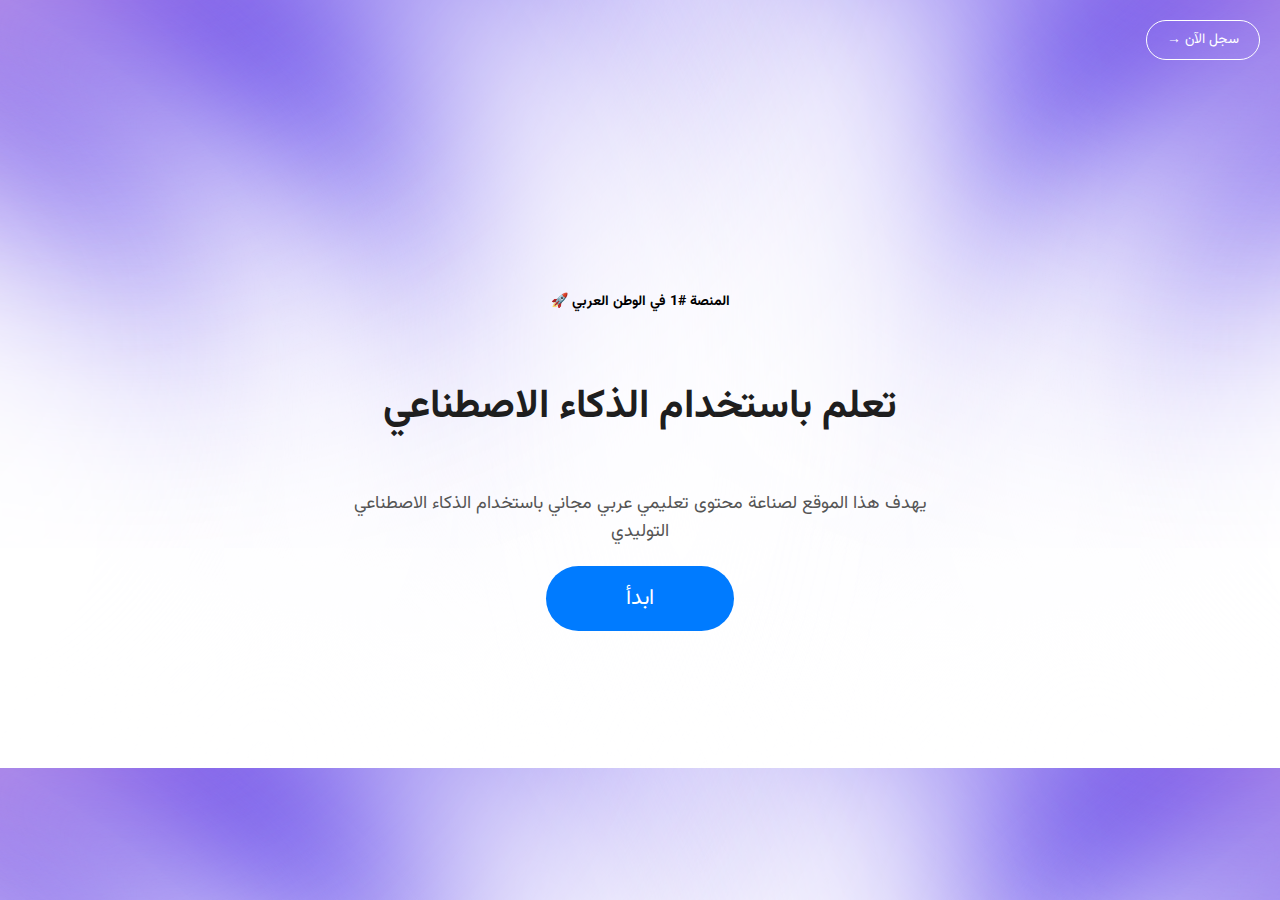
<file: index.html>
<!DOCTYPE html>
<html lang="ar" dir="rtl">
<head>
    <meta charset="UTF-8">
    <meta name="viewport" content="width=device-width, initial-scale=1.0">
    <title>تعلم باستخدام الذكاء الاصطناعي</title>
    <link rel="stylesheet" href="styles/indexStyle.css">

</head>
<body style="background-image: url('Assets/background1.svg');">

    <div class="container">
        
        <h2 class="platform-label"> المنصة #1 في الوطن العربي 🚀</h2>
        <h1 class="main-title">تعلم باستخدام الذكاء الاصطناعي</h1>
        <p class="description">يهدف هذا الموقع لصناعة محتوى تعليمي عربي مجاني باستخدام الذكاء الاصطناعي التوليدي</p>
        <a href="startPage.html">
            <button  class="start-btn">ابدأ</button>
        </a>
    </div>
    <a href="" class="register-btn">سجل الآن →</a>
</body>
</html>
</file>
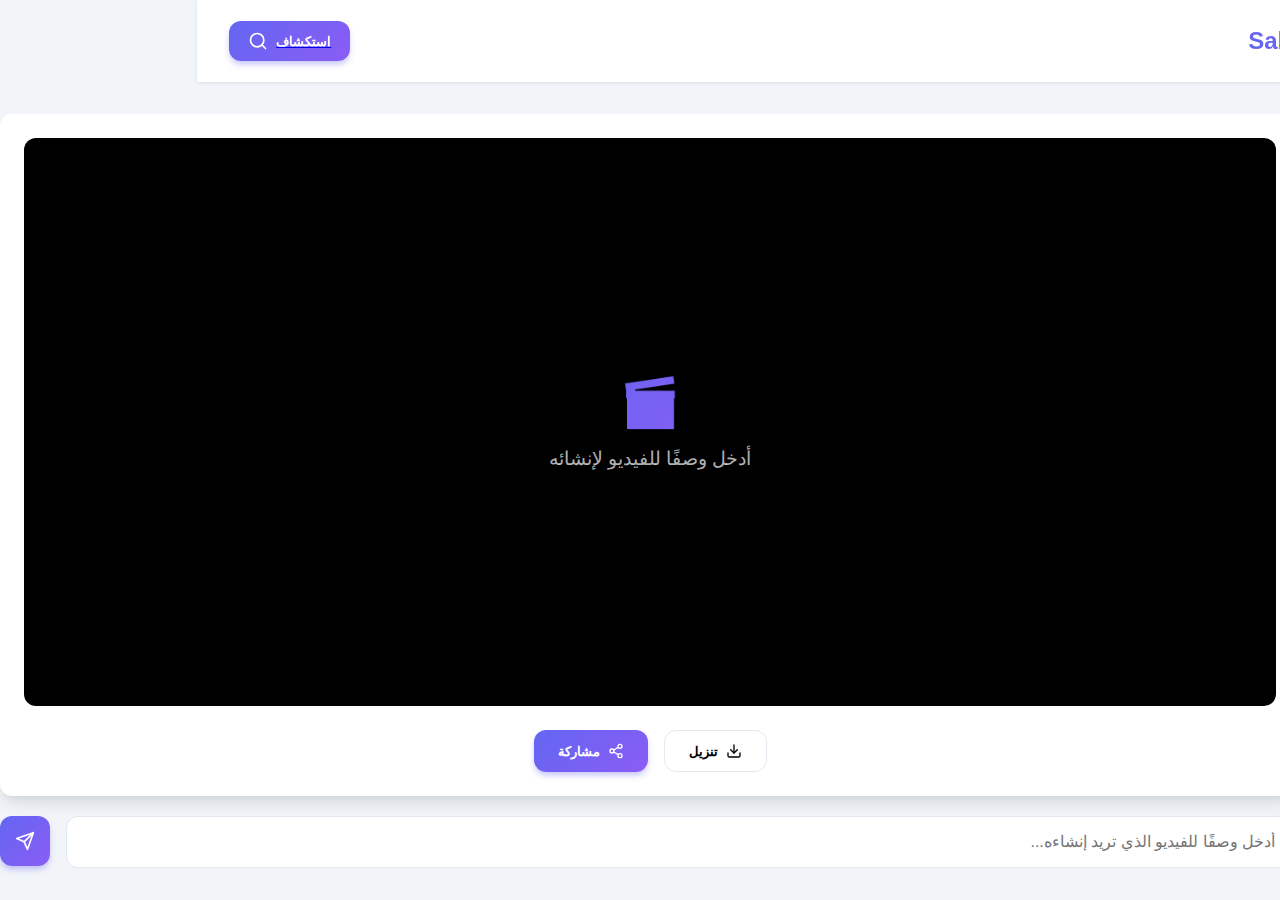
<file: main.html>
<!DOCTYPE html>
<html lang="ar" dir="rtl">
  <head>
    <meta charset="UTF-8" />
    <meta name="viewport" content="width=device-width, initial-scale=1.0" />
    <title>Salam Hack - منشئ الفيديو بالذكاء الاصطناعي</title>
    <style>
      :root {
        --primary-color: #6366f1;
        --primary-hover: #4f46e5;
        --bg-color: #f1f5f9;
        --card-bg: #ffffff;
        --text-color: #1e293b;
        --border-radius: 12px;
        --shadow: 0 10px 15px -3px rgba(0, 0, 0, 0.1),
          0 4px 6px -2px rgba(0, 0, 0, 0.05);
      }

      * {
        margin: 0;
        padding: 0;
        box-sizing: border-box;
        font-family: "Tajawal", "Cairo", sans-serif;
      }

      body {
        background: var(--bg-color);
        color: var(--text-color);
        display: flex;
        flex-direction: column;
        min-height: 100vh;
      }

      .header {
        display: flex;
        align-items: center;
        justify-content: space-between;
        padding: 1rem 2rem;
        background: var(--card-bg);
        box-shadow: 0 1px 3px rgba(0, 0, 0, 0.1);
        position: sticky;
        top: 0;
        z-index: 100;
      }

      .logo-container {
        display: flex;
        align-items: center;
        gap: 0.75rem;
      }

      .logo {
        width: 50px;
        height: 50px;
        background: linear-gradient(135deg, var(--primary-color), #8b5cf6);
        border-radius: 12px;
        display: flex;
        align-items: center;
        justify-content: center;
        color: white;
        font-size: 1.5rem;
        font-weight: bold;
        box-shadow: 0 4px 6px -1px rgba(99, 102, 241, 0.4);
      }

      .salam-hack {
        font-size: 1.5rem;
        font-weight: bold;
        background: linear-gradient(to right, var(--primary-color), #8b5cf6);
        -webkit-background-clip: text;
        -webkit-text-fill-color: transparent;
      }

      .explore-btn {
        background: linear-gradient(135deg, var(--primary-color), #8b5cf6);
        color: white;
        border: none;
        padding: 0.6rem 1.2rem;
        border-radius: var(--border-radius);
        font-weight: bold;
        cursor: pointer;
        display: flex;
        align-items: center;
        gap: 0.5rem;
        transition: all 0.3s ease;
        box-shadow: 0 4px 6px -1px rgba(99, 102, 241, 0.4);
      }

      .explore-btn:hover {
        transform: translateY(-2px);
        box-shadow: 0 10px 15px -3px rgba(99, 102, 241, 0.4);
      }

      .main-container {
        display: flex;
        padding: 2rem;
        gap: 2rem;
        flex: 1;
      }

      .video-options {
        background: var(--card-bg);
        border-radius: var(--border-radius);
        padding: 1.5rem;
        width: 300px;
        box-shadow: var(--shadow);
        height: fit-content;
      }

      .sidebar-title {
        margin-bottom: 1.5rem;
        font-size: 1.2rem;
        color: var(--primary-color);
      }

      .option-group {
        margin-bottom: 1.5rem;
      }

      .option-label {
        display: block;
        margin-bottom: 0.5rem;
        font-weight: bold;
      }

      .option-select {
        width: 100%;
        padding: 0.75rem;
        border-radius: var(--border-radius);
        border: 1px solid #e2e8f0;
        background: var(--bg-color);
        font-size: 0.9rem;
        transition: all 0.3s ease;
      }

      .option-select:focus {
        outline: none;
        border-color: var(--primary-color);
        box-shadow: 0 0 0 3px rgba(99, 102, 241, 0.2);
      }

      .content {
        flex: 1;
        display: flex;
        flex-direction: column;
      }

      .video-container {
        background: var(--card-bg);
        border-radius: var(--border-radius);
        padding: 1.5rem;
        box-shadow: var(--shadow);
        flex: 1;
        display: flex;
        flex-direction: column;
      }

      .video-preview {
        flex: 1;
        display: flex;
        align-items: center;
        justify-content: center;
        background: #000;
        border-radius: var(--border-radius);
        overflow: hidden;
        position: relative;
        min-height: 300px;
      }

      .placeholder-box {
        text-align: center;
        color: rgba(255, 255, 255, 0.7);
        padding: 2rem;
      }

      .placeholder-icon {
        font-size: 3rem;
        margin-bottom: 1rem;
        background: linear-gradient(135deg, var(--primary-color), #8b5cf6);
        -webkit-background-clip: text;
        -webkit-text-fill-color: transparent;
      }

      .placeholder-text {
        font-size: 1.2rem;
      }

      .video-actions {
        display: flex;
        gap: 1rem;
        justify-content: center;
        margin-top: 1.5rem;
      }

      .action-btn {
        display: flex;
        align-items: center;
        gap: 0.5rem;
        padding: 0.75rem 1.5rem;
        border-radius: var(--border-radius);
        border: 1px solid #e2e8f0;
        background: var(--card-bg);
        font-weight: bold;
        cursor: pointer;
        transition: all 0.3s ease;
      }

      .action-btn:hover {
        background: #f8fafc;
        transform: translateY(-2px);
      }

      .action-btn.primary {
        background: linear-gradient(135deg, var(--primary-color), #8b5cf6);
        color: white;
        border: none;
        box-shadow: 0 4px 6px -1px rgba(99, 102, 241, 0.4);
      }

      .action-btn.primary:hover {
        transform: translateY(-2px);
        box-shadow: 0 10px 15px -3px rgba(99, 102, 241, 0.4);
      }

      .input-container {
        padding: 1rem 2rem;
        background: var(--card-bg);
        box-shadow: 0 -1px 3px rgba(0, 0, 0, 0.1);
        margin-top: auto;
      }

      .input-group {
        display: flex;
        gap: 1rem;
        width: 1300px;
        margin-top: 20px;
      }

      .prompt-input {
        flex: 1;
        padding: 1rem 1.5rem;
        border-radius: var(--border-radius);
        border: 1px solid #e2e8f0;
        font-size: 1rem;
        transition: all 0.3s ease;
      }

      .prompt-input:focus {
        outline: none;
        border-color: var(--primary-color);
        box-shadow: 0 0 0 3px rgba(99, 102, 241, 0.2);
      }

      .send-btn {
        background: linear-gradient(135deg, var(--primary-color), #8b5cf6);
        color: white;
        border: none;
        width: 50px;
        height: 50px;
        border-radius: var(--border-radius);
        display: flex;
        align-items: center;
        justify-content: center;
        cursor: pointer;
        transition: all 0.3s ease;
        box-shadow: 0 4px 6px -1px rgba(99, 102, 241, 0.4);
      }

      .send-btn:hover {
        transform: translateY(-2px);
        box-shadow: 0 10px 15px -3px rgba(99, 102, 241, 0.4);
      }

      @media (max-width: 768px) {
        .main-container {
          flex-direction: column;
        }

        .video-options {
          width: 100%;
        }
      }

      /* Animation styles */
      @keyframes pulse {
        0% {
          opacity: 0.6;
        }
        50% {
          opacity: 1;
        }
        100% {
          opacity: 0.6;
        }
      }

      .placeholder-box {
        animation: pulse 2s infinite ease-in-out;
      }

      /* Custom scrollbar */
      ::-webkit-scrollbar {
        width: 8px;
      }

      ::-webkit-scrollbar-track {
        background: #f1f1f1;
      }

      ::-webkit-scrollbar-thumb {
        background: #c7d2fe;
        border-radius: 10px;
      }

      ::-webkit-scrollbar-thumb:hover {
        background: var(--primary-color);
      }
    </style>
  </head>
  <body>
    <div class="header">
      <div class="logo-container">
        <div class="logo">SH</div>
        <div class="salam-hack">Salam Hack</div>
      </div>
      <a href="explore.html">
        <button class="explore-btn" id="explore-btn">
          استكشاف
          <svg
            width="20"
            height="20"
            viewBox="0 0 24 24"
            fill="none"
            stroke="currentColor"
            stroke-width="2"
            stroke-linecap="round"
            stroke-linejoin="round"
          >
            <circle cx="11" cy="11" r="8"></circle>
            <line x1="21" y1="21" x2="16.65" y2="16.65"></line>
          </svg>
        </button>
      </a>
    </div>

    <div class="main-container">
      <div class="video-options" id="options">
        <h3 class="sidebar-title">خيارات الفيديو</h3>

        <div class="option-group">
          <label class="option-label">مدة الفيديو</label>
          <select class="option-select">
            <option value="15">15 ثانية</option>
            <option value="30" selected>30 ثانية</option>
            <option value="60">60 ثانية</option>
            <option value="120">2 دقائق</option>
          </select>
        </div>

        <div class="option-group">
          <label class="option-label">الدقة</label>
          <select class="option-select">
            <option value="720p">HD (720p)</option>
            <option value="1080p" selected>Full HD (1080p)</option>
            <option value="4k">4K</option>
          </select>
        </div>

        <div class="option-group">
          <label class="option-label">الأسلوب</label>
          <select class="option-select">
            <option value="realistic" selected>واقعي</option>
            <option value="cartoon">كرتوني</option>
            <option value="3d">ثلاثي الأبعاد</option>
            <option value="abstract">تجريدي</option>
          </select>
        </div>

        <div class="option-group">
          <label class="option-label">الموسيقى</label>
          <select class="option-select">
            <option value="none">بدون موسيقى</option>
            <option value="ambient" selected>هادئة</option>
            <option value="upbeat">حماسية</option>
            <option value="dramatic">درامية</option>
          </select>
        </div>
      </div>
      <div class="content">
        <div class="video-container">
          <div class="video-preview">
            <div class="placeholder-box">
              <div class="placeholder-icon">🎬</div>
              <div class="placeholder-text">أدخل وصفًا للفيديو لإنشائه</div>
            </div>
          </div>

          <div class="video-actions">
            <button class="action-btn">
              <svg
                width="16"
                height="16"
                viewBox="0 0 24 24"
                fill="none"
                stroke="currentColor"
                stroke-width="2"
                stroke-linecap="round"
                stroke-linejoin="round"
              >
                <path d="M21 15v4a2 2 0 0 1-2 2H5a2 2 0 0 1-2-2v-4"></path>
                <polyline points="7 10 12 15 17 10"></polyline>
                <line x1="12" y1="15" x2="12" y2="3"></line>
              </svg>
              تنزيل
            </button>
            <button class="action-btn primary">
              <svg
                width="16"
                height="16"
                viewBox="0 0 24 24"
                fill="none"
                stroke="currentColor"
                stroke-width="2"
                stroke-linecap="round"
                stroke-linejoin="round"
              >
                <circle cx="18" cy="5" r="3"></circle>
                <circle cx="6" cy="12" r="3"></circle>
                <circle cx="18" cy="19" r="3"></circle>
                <line x1="8.59" y1="13.51" x2="15.42" y2="17.49"></line>
                <line x1="15.41" y1="6.51" x2="8.59" y2="10.49"></line>
              </svg>
              مشاركة
            </button>
          </div>
        </div>
        <div class="input-group">
          <input
            type="text"
            class="prompt-input"
            placeholder="أدخل وصفًا للفيديو الذي تريد إنشاءه..."
          />
          <button class="send-btn">
            <svg
              width="20"
              height="20"
              viewBox="0 0 24 24"
              fill="none"
              stroke="currentColor"
              stroke-width="2"
              stroke-linecap="round"
              stroke-linejoin="round"
            >
              <line x1="22" y1="2" x2="11" y2="13"></line>
              <polygon points="22 2 15 22 11 13 2 9 22 2"></polygon>
            </svg>
          </button>
        </div>
      </div>
    </div>
  </body>
</html>
</file>
<file: styles/indexStyle.css>
@import url('https://fonts.googleapis.com/css2?family=Vazirmatn:wght@100..900&display=swap');

* {
    font-family: "Vazirmatn", sans-serif;
}

/* Main Page Styles */
body {

background-image:url ('Assets/background1.svg');


    font-family: "Vazirmatn", sans-serif;  
    height: 100vh;
    display: flex;
    flex-direction: column;
    align-items: center;
    justify-content: center;
    text-align: center;
    margin: 0;
    padding: 0;
}

.container {
    max-width: 600px;
    padding: 20px;
}

.platform-label {

    padding: 10px 20px;
    border-radius: 15px;
    display: inline-block;
    font-size: 14px;
    font-weight: bold;
}

.main-title {
    font-size: 40px;
    color: #1e1e1e;
    padding: 15px;
    border-radius: 15px;
    display: inline-block;
}

.description {
    font-size: 18px;
    color: #555;
    margin: 10px 0 20px;
}

.start-btn {
    background: #007bff;
    color: white;
    padding: 15px 80px;
    border: none;
    border-radius: 40px;
    cursor: pointer;
    font-size: 22px;
    text-decoration: none;
}

.start-btn:hover {
    background: #0056b3;
}

.register-btn {
    position: absolute;
    top: 20px;
    right: 20px;
    background: transparent;
    padding: 8px 20px;
    border-radius: 20px;
    text-decoration: none;
    font-size: 14px;
    color: white;
    border: 1px solid white;
    border-radius: 40px;
}

.register-btn:hover {
    background: rgba(255, 255, 255, 0.2);
}
</file>
